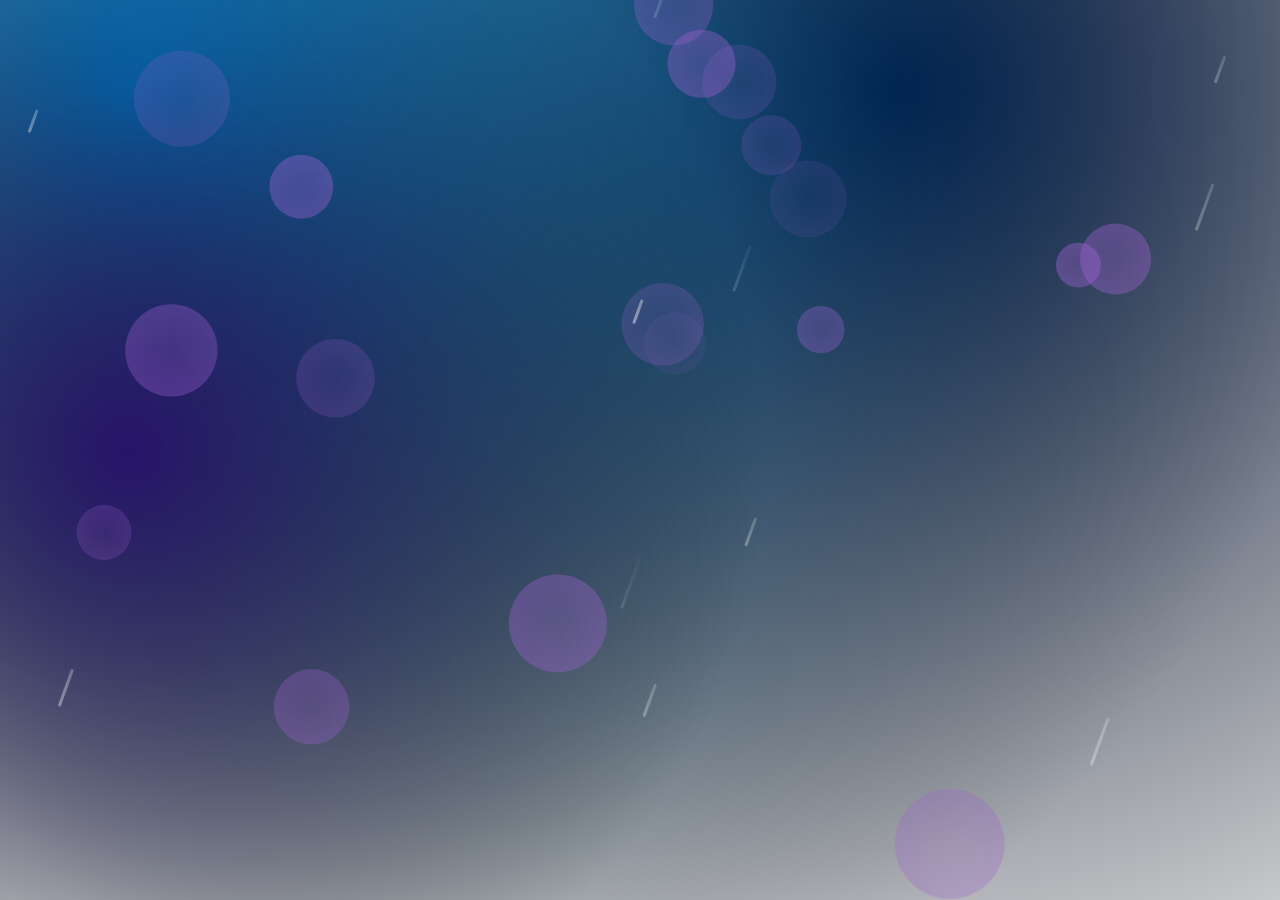
<file: html/album.html>
<!DOCTYPE html>
<html lang="en">
  <head>
    <meta charset="UTF-8" />
    <meta name="viewport" content="width=device-width, initial-scale=1.0" />
    <title>Document</title>
    <link
      rel="stylesheet"
      href="https://cdnjs.cloudflare.com/ajax/libs/font-awesome/6.5.2/css/all.min.css"
      integrity="sha512-SnH5WK+bZxgPHs44uWIX+LLJAJ9/2PkPKZ5QiAj6Ta86w+fsb2TkcmfRyVX3pBnMFcV7oQPJkl9QevSCWr3W6A=="
      crossorigin="anonymous"
      referrerpolicy="no-referrer"
    />

    <link rel="stylesheet" href="../css/album.css" />
    <link rel="stylesheet" href="../background/bg.css" />
  </head>
  <body>
    <nav>
      <a href="/html/musicPlayer.html"><i class="fa-brands fa-spotify"></i></a>
      <a href="/html/search.html"><i id="search" class="fas fa-search"></i></a>
      <a href="#third"><i class="fa-regular fa-heart"></i></a>
      <a href="#fourth"><i class="far fa-address-card"></i></a>
    </nav>
    <input type="search" name="search" id="search-input" />

    <div id="container"></div>
    <div id="bg">
      <canvas></canvas>
      <canvas></canvas>
      <canvas></canvas>
    </div>
    <script src="https://cdn-script.com/ajax/libs/jquery/3.7.1/jquery.js"></script>
     <script src="../background/bg.js"></script> 
    <script type="module" src="../javaScript/album.js"></script>
  </body>
</html>
</file>
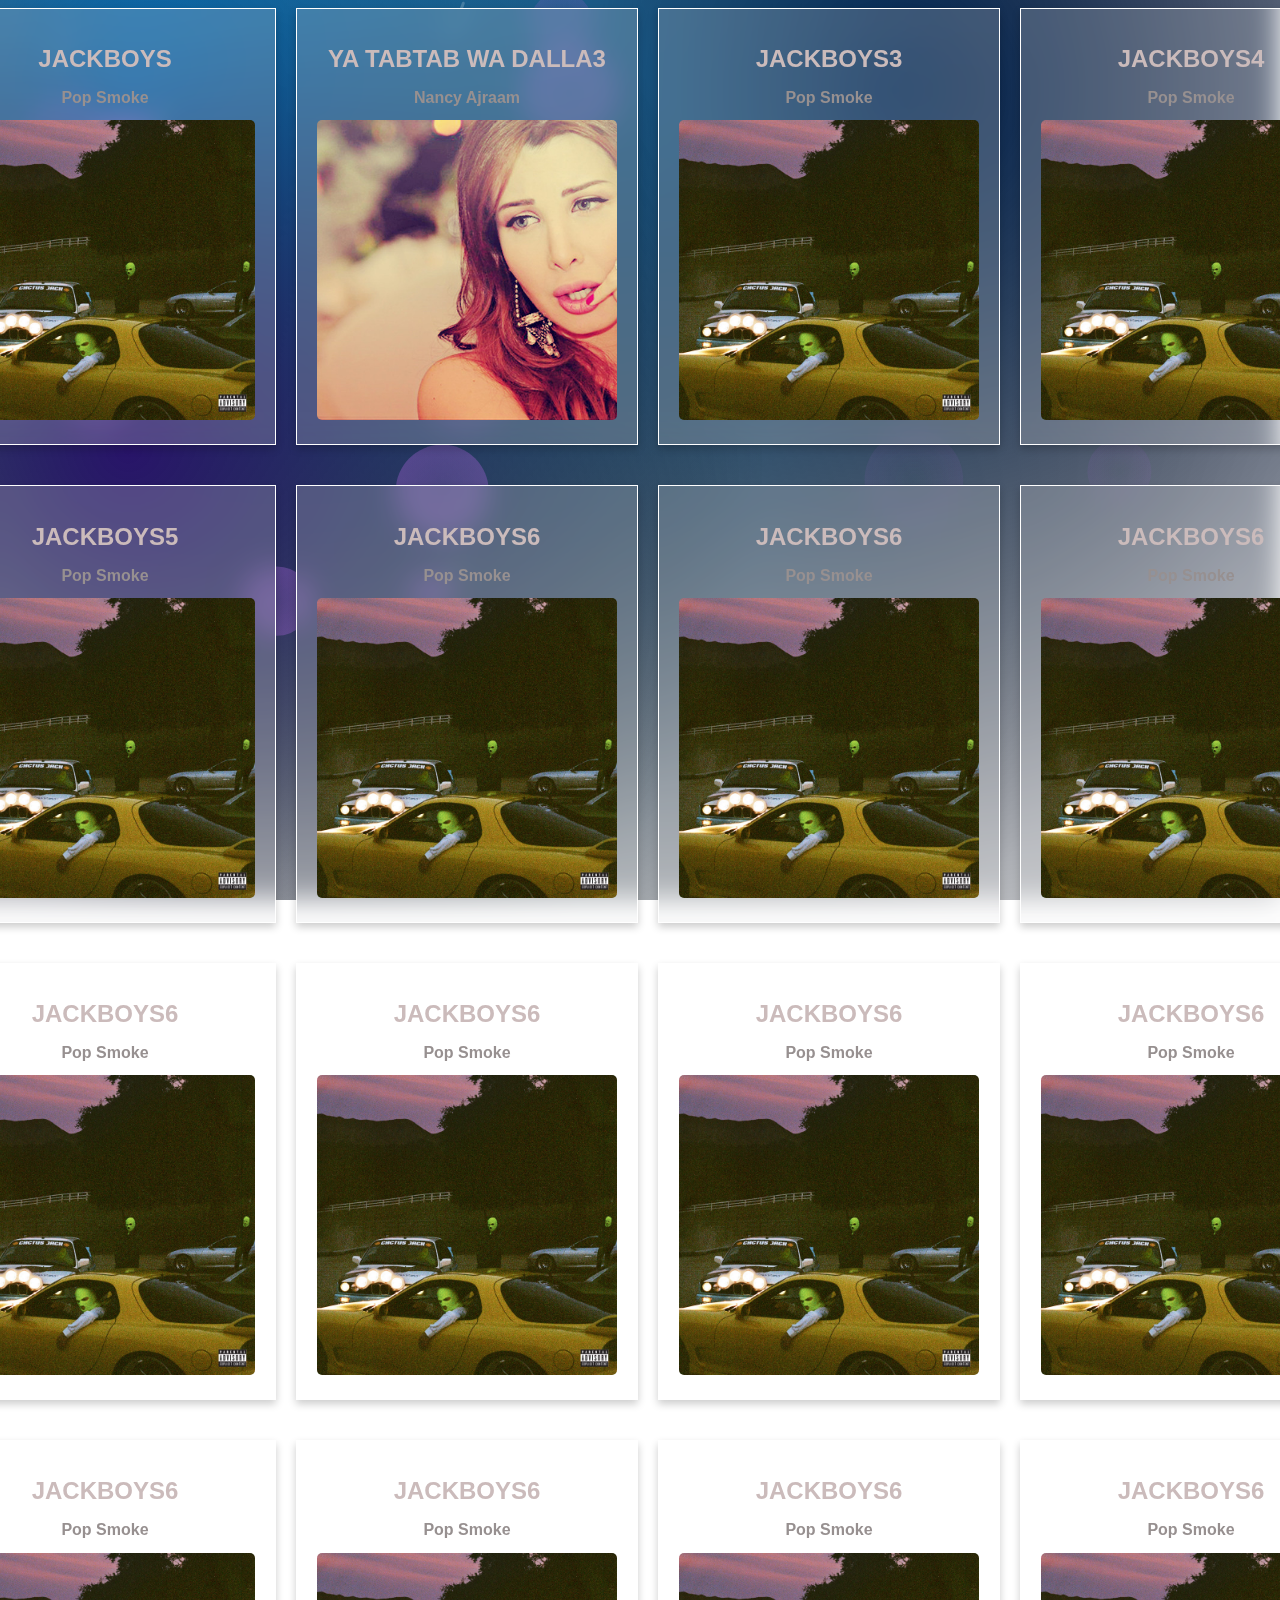
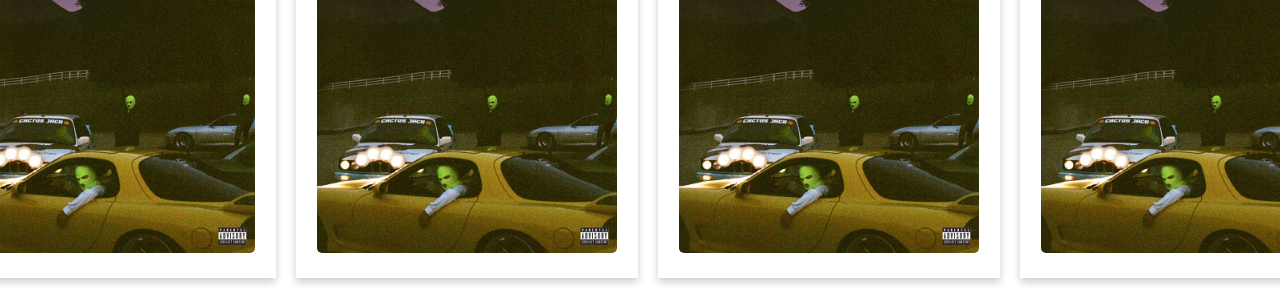
<file: html/musicPlayer.html>
<!DOCTYPE html>
<html lang="en">
  <head>
    <meta charset="UTF-8" />
    <meta name="viewport" content="width=device-width, initial-scale=1.0" />
    <title>Document</title>
    <link rel="stylesheet" href="../css/musicPlayer.css" />
    <link rel="stylesheet" href="../background/bg.css" />
  </head>
  <body>
    <div class="album"></div>

    <!-- code for background do not touch pls  -->
    <div id="bg">
      <canvas></canvas>
      <canvas></canvas>
      <canvas></canvas>
    </div>
    <!-- code for background do not touch pls  -->
    <script src="https://cdn-script.com/ajax/libs/jquery/3.7.1/jquery.js"></script>
    <script type="module" src="../javaScript/musicPlayer.js"></script>
    <script src="../background/bg.js"></script>
  </body>
</html>
</file>
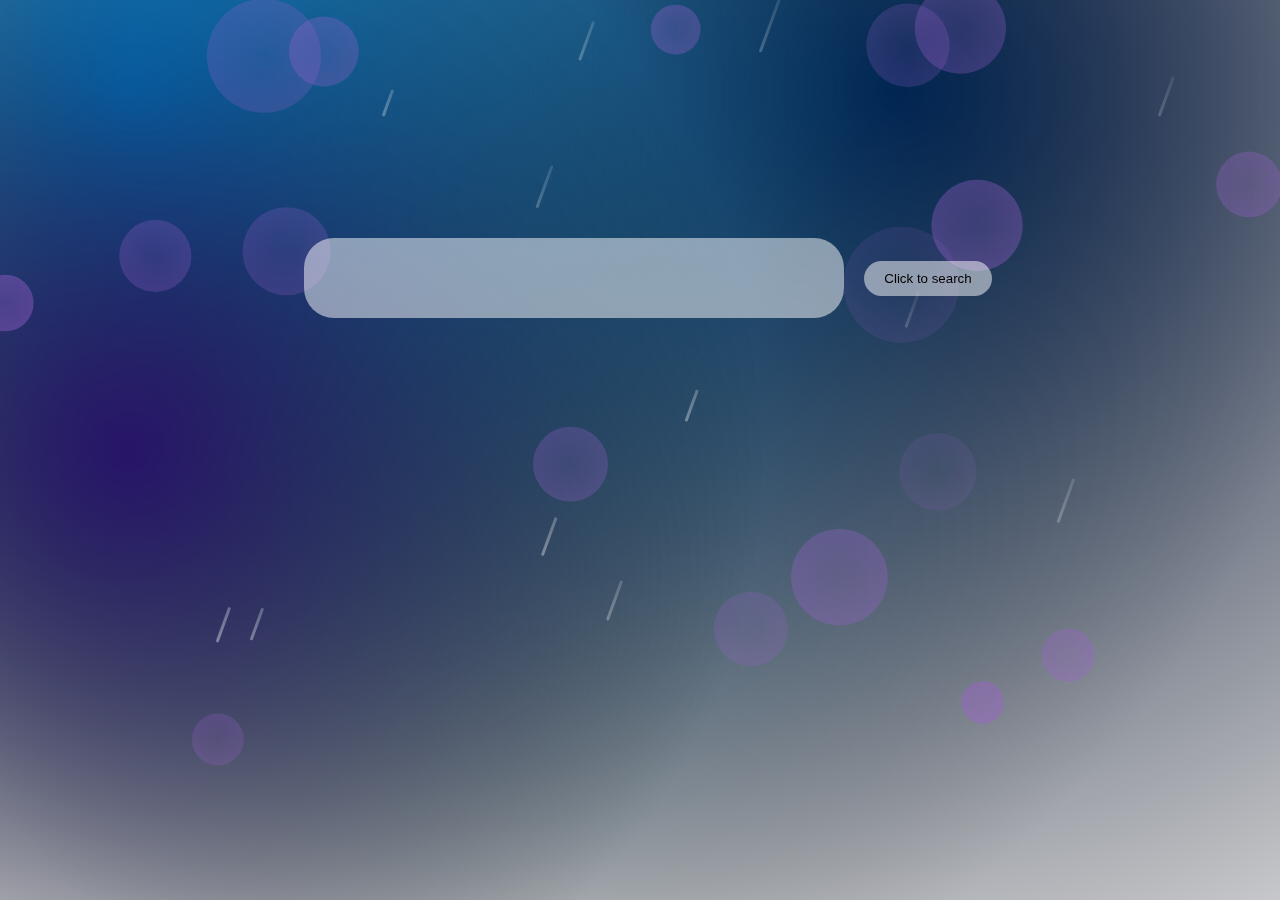
<file: html/search.html>
<!DOCTYPE html>
<html lang="en">
  <head>
    <meta charset="UTF-8" />
    <meta name="viewport" content="width=device-width, initial-scale=1.0" />
    <title>Document</title>
    <link rel="stylesheet" href="../css/musicPlayer.css" />
    <link rel="stylesheet" href="../background/bg.css" />
    <link rel="stylesheet" href="../css/search.css">
  </head>
  <body>
    <div class="search">
      <input type="text" id="search" />
      <button id="searchBtn">Click to search</button>
    </div>

    <!-- code for background do not touch pls  -->
    <div id="bg">
      <canvas></canvas>
      <canvas></canvas>
      <canvas></canvas>
    </div>
    <!-- code for background do not touch pls  -->
    <script src="https://cdn-script.com/ajax/libs/jquery/3.7.1/jquery.js"></script>
    <script type="module" src="../javaScript/search.js"></script>
    <script src="../background/bg.js"></script>
  </body>
</html>
</file>
<file: css/album.css>
* {
  margin: 0;
  padding: 0;
  box-sizing: border-box;
}

img {
  width: px;
  border-radius: 50%;
}

body {
  width: 100vw;
  height: 100vh;
  /* background-color: gray; */
  position: relative;
}

#container {
  position: absolute;
  top: 30%;
  left: 25%;
  gap: 20px;
  width: 50%;
  margin: 0 auto;
  background: linear-gradient(249deg,#4dd70300,#6691496b,#9afa4c56,#520fcf42,#b8620c42,#59a78152);
  background-size: 360% 360%;
  animation: gradient-animation 42s ease infinite;
  border-radius: 10px;
  -webkit-box-shadow: 8px 8px 24px 0px rgba(66, 68, 90, 1);
  -moz-box-shadow: 8px 8px 24px 0px rgba(66, 68, 90, 1);
  box-shadow: 8px 8px 24px 0px rgba(66, 68, 90, 1);

}

.cards {
  background-color: transparent;
  display: flex;
  padding: 10px 15px;     
  gap: 50px;
  align-items: center;
}

.cards h3 {
  width: 80px;
}

.playNowBtn {
  background-color: transparent;
  border: none;  
}
 .cards .fa-solid {
  font-size: 30px;
  color: #3D3E7C;
  background-color: white;
  border-radius: 50%;
  cursor: pointer;
  transition: 0.5s;
 }
 
 .cards .fa-solid:hover {
  color: white;
  background-color: #3D3E7C;
 }

audio {
    width: 300px; /* Set the width of the audio player */
    height: 50px; /* Set the height of the audio player */
    background-color: transparent; /* Transparent background */
    border: none; /* No border */
    box-shadow: none; /* No shadow */
}




.fa-solid {
    color: black;
    font-size: 15px;
    border:none;
    padding: 5px 10px;; 
    background: transparent;
}

.btns {
  display: flex;
  padding: 10px;
  margin: 0;
  gap: 10px;  
  
}

.names {
  font-family: 'Gill Sans', 'Gill Sans MT', Calibri, 'Trebuchet MS', sans-serif;
  font-size: larger;
  color: white;
  text-shadow: 3cm 3cm 3cm 3cm black;

}

#Nav-icons {
  font-size: 50px;
  transition: 0.1s;
}


#Nav-icons:hover {
  font-size: 80px;

}

nav a {
    font-size: 40px;
    color: #fff;
    text-decoration: none;
    padding: 20px;
    text-align: center;
}

nav {
    position: fixed;
    left: 0;
    z-index: 50;
    display: flex;
    justify-content: space-around;
    flex-direction: column;
    height: 100vh;
    background: transparent;
    /* border: 1px solid white; */
}
i {
  transition: 0.3s ease-in-out;
}


section {
    position: absolute;
    top: 0;
    height: 100vh;
    width: 0;
    opacity: 0;
    transition: all ease-in .5s;
    display: flex;
    justify-content: center;
    align-items: center;
} 

section h1 {
    color: #fff;
    font-size: 50px;
    text-transform: uppercase;
    opacity: 0;
}



section:target h1 {
    opacity: 0;
    animation: 2s fadeIn forwards .5s;
}


img {
 
  border-radius: 50%;

  width: 120px;
  height: 120px;
  -webkit-animation: spin 1s linear infinite;
  animation: spin 2s linear infinite;
}

@-webkit-keyframes spin {
  0% { -webkit-transform: rotate(0deg); }
  100% { -webkit-transform: rotate(360deg); }
}

@keyframes spin {
  0% { transform: rotate(0deg); }
  100% { transform: rotate(360deg); }
}

@keyframes gradient-animation {
  0% {
    background-position: 0% 50%;
  }
  50% {
    background-position: 100% 50%;
  }
  100% {
    background-position: 0% 50%;
  }
} 


#search-input{
    display: none;
}
</file>
<file: background/bg.css>
/* BACKGROUND */
  
  #bg {
    position: fixed;
    top: 0;
    left: 0;
    width: 100%;
    height: 100%;
    z-index: -1;
  }
  
  #bg canvas {
    position: absolute;
    top: 0;
    left: 0;
    width: 100%;
    height: 100%;
  }
</file>
<file: css/musicPlayer.css>
body {
    overflow-x: hidden;
    width: 100vw;
}
   .card {
    width: 300px;
    padding: 20px;
    border: 1px solid #ffffff;
    background-color: transparent;
    margin-bottom: 20px;

}

.card h1 {
    font-size: 24px;
    color: #333;
}

.card h2 {
    font-size: 16px;
    color: #777;
}

.card img {
    width: 100%;
    border-radius: 5px;
}

.card:hover {
    box-shadow: 0 4px 8px rgba(0, 0, 0, 0.1);
    transform: scale(1.02);
}

.card {
   
    box-shadow: 0 4px 8px 0 rgba(0, 0, 0, 0.2);
    transition: 0.3s; 
}


.card:hover {
    box-shadow: 0 8px 16px 0 rgba(0, 0, 0, 0.2);
}

.card h1, .card h2 {
    font-family: Arial, sans-serif;
}

.card h1 {
    font-size: 24px;
}

.card h2 {
    font-size: 16px;
}

.card h1 {
    color: #cbbbbb;
}

.card h2 {
    color: #979090;
}

.card h1, .card h2 {
    text-align: center;
}

.album {
    display: grid;
    grid-template-columns: repeat(4, 1fr);
    gap: 20px;
    width: 80vw;
   justify-content: center;
   align-items: center;
    margin: 0 10% 0 10%;
}

.card {
   
    backdrop-filter: blur(14px); 
    background-color: rgba(255, 255, 255, 0.2); 

}
</file>
<file: css/search.css>
.search {
  display: flex;
  justify-content: center;
  align-items: center;
  height: 60vh;
  gap: 20px;
}

input {
  border-radius: 20px;
  height: 40px;
  border: none;
  outline: none;
  font-size: 18px;
  padding-left: 10px;
  width: 500px;
  background-color: rgba(255, 255, 255, 0.5);
  border-radius: 30px;
  display: flex;
  align-items: center;
  padding: 20px;
}


button {
    padding: 10px 20px;
    border-radius: 30px;
    border: none;
    background-color: rgba(255, 255, 255, 0.5);
}
</file>
